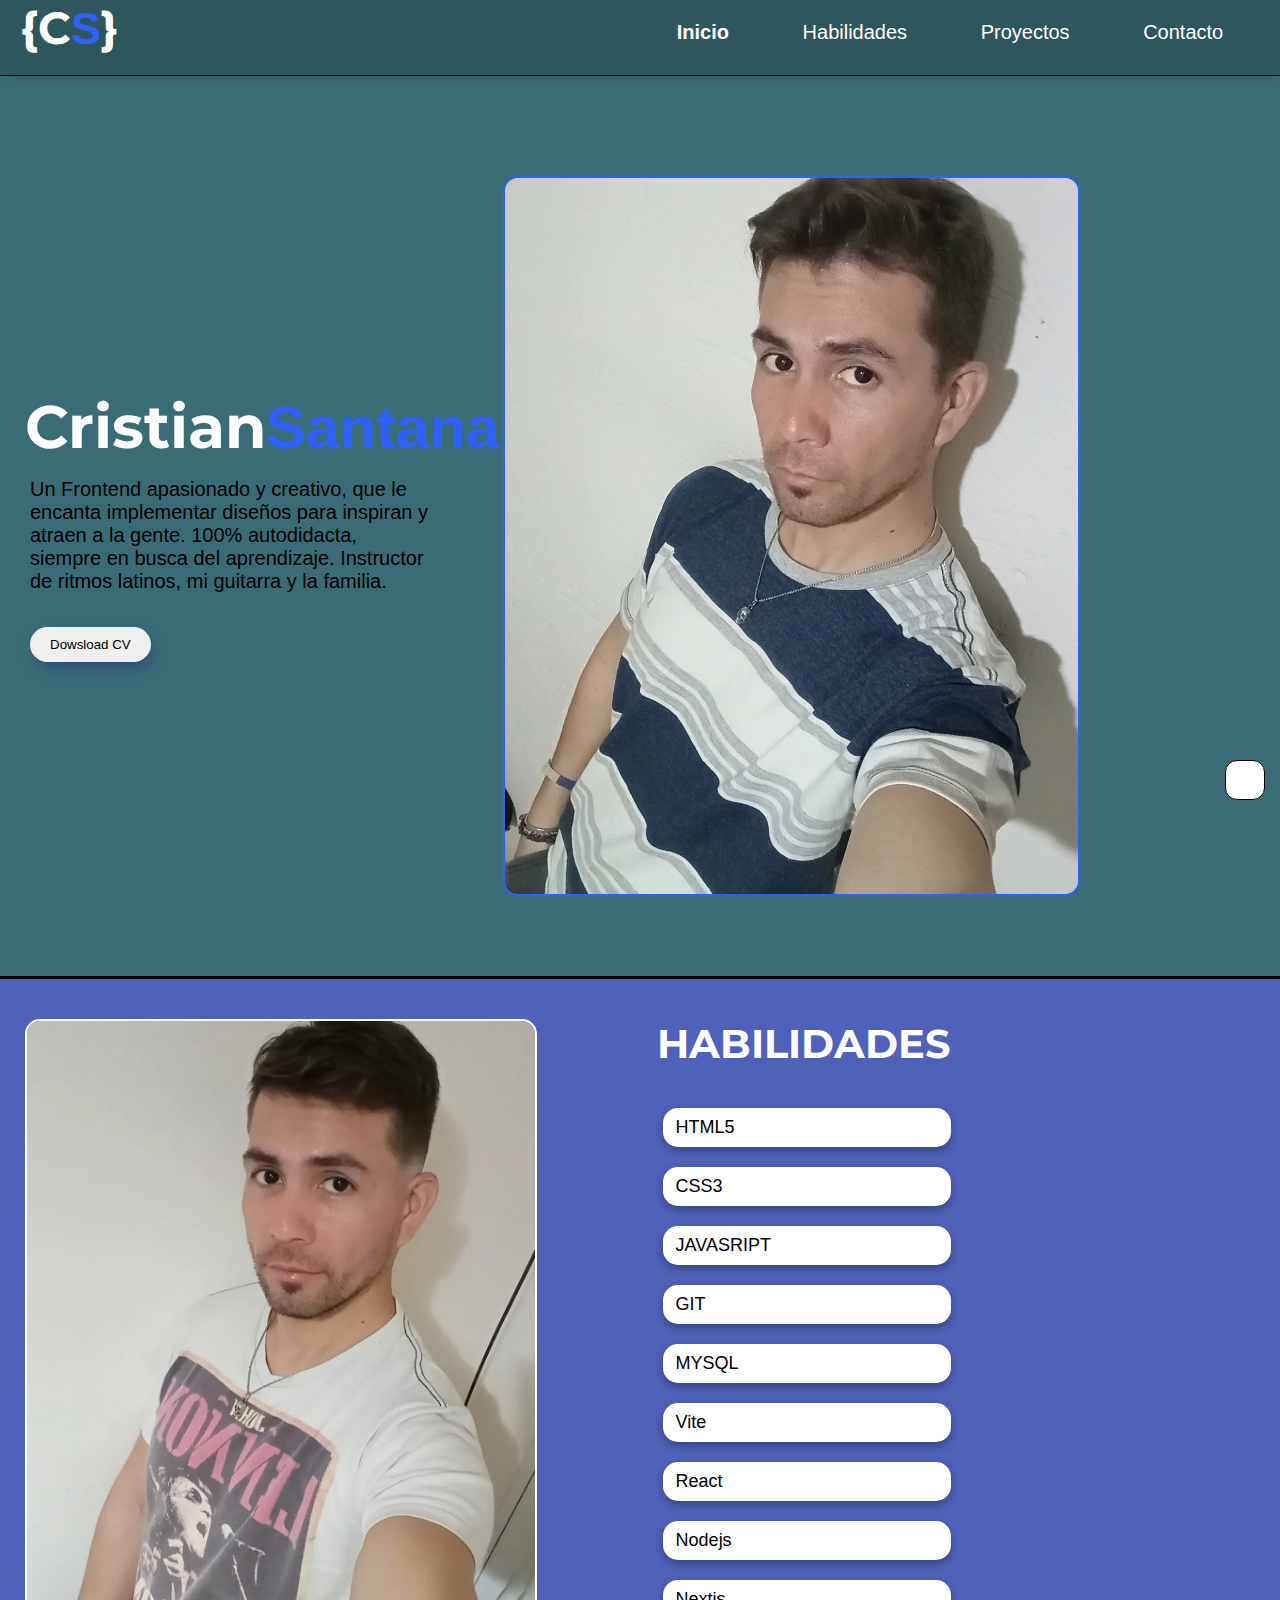
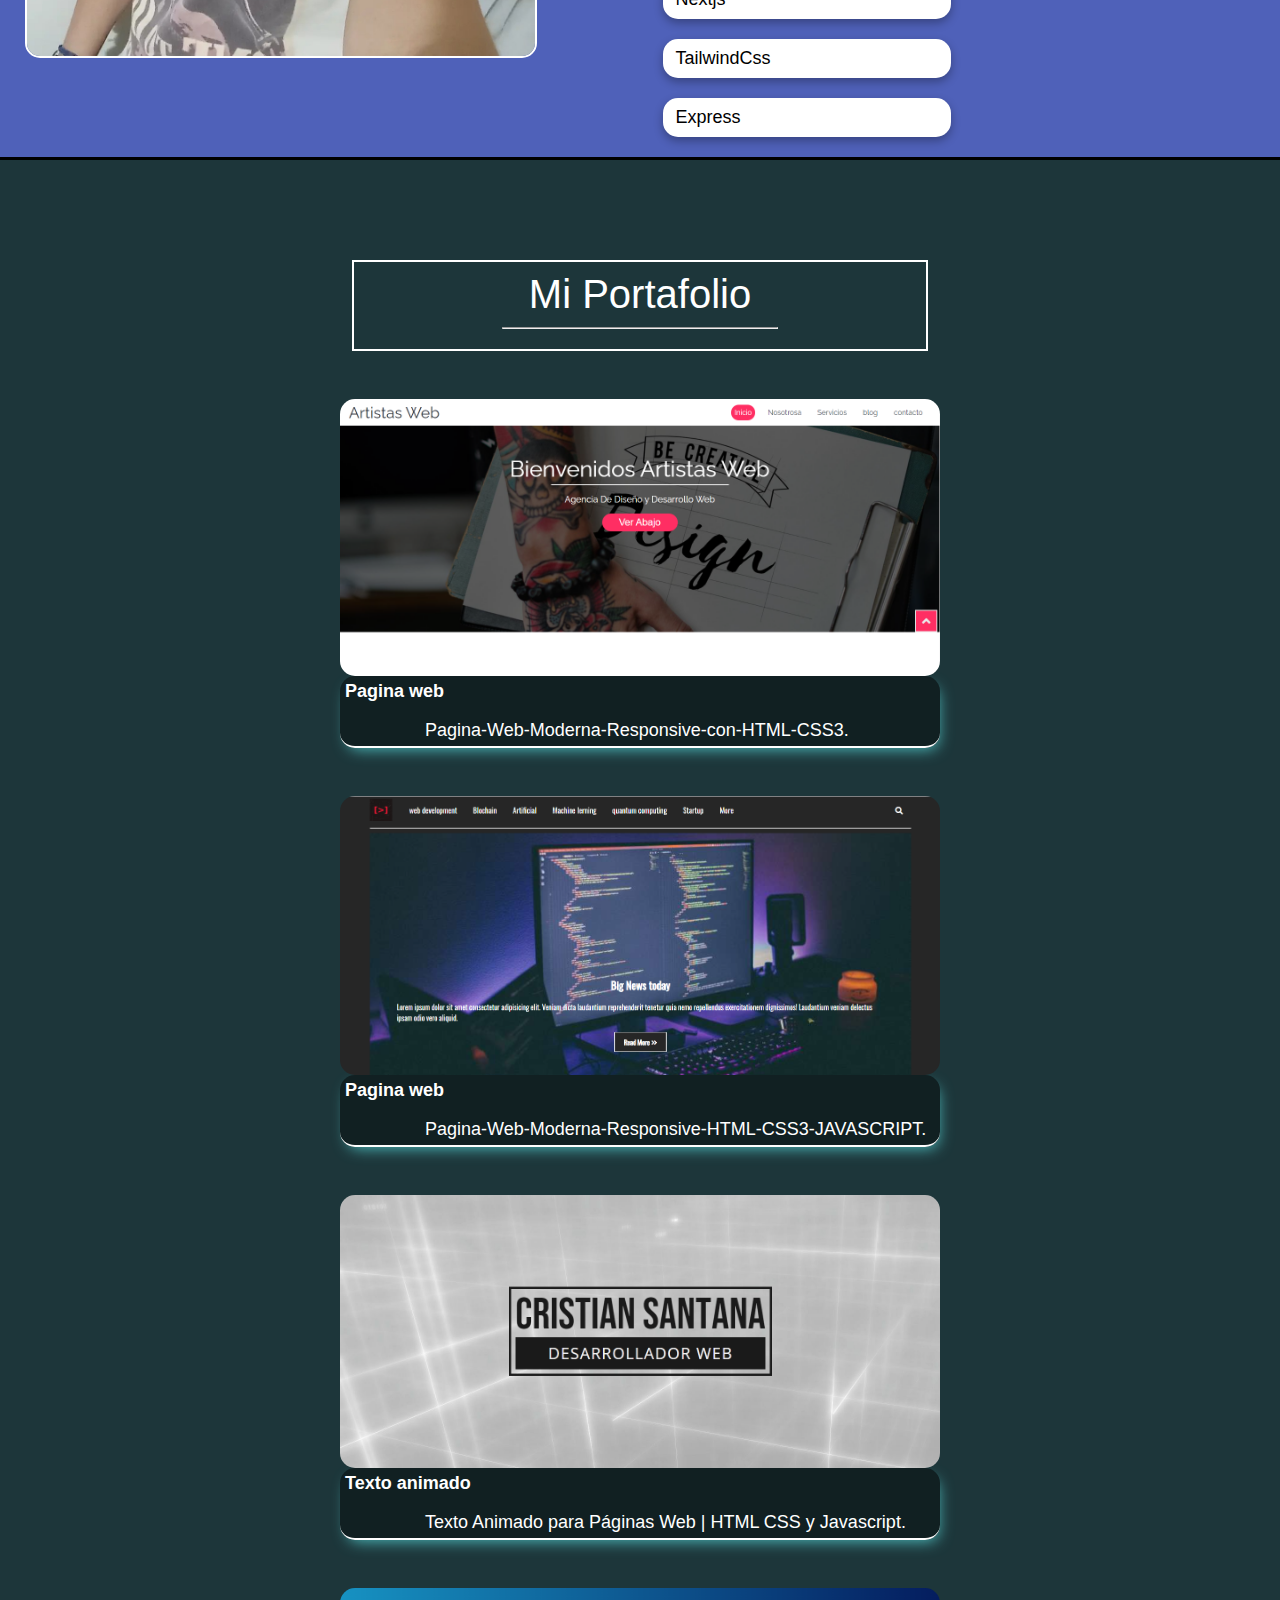
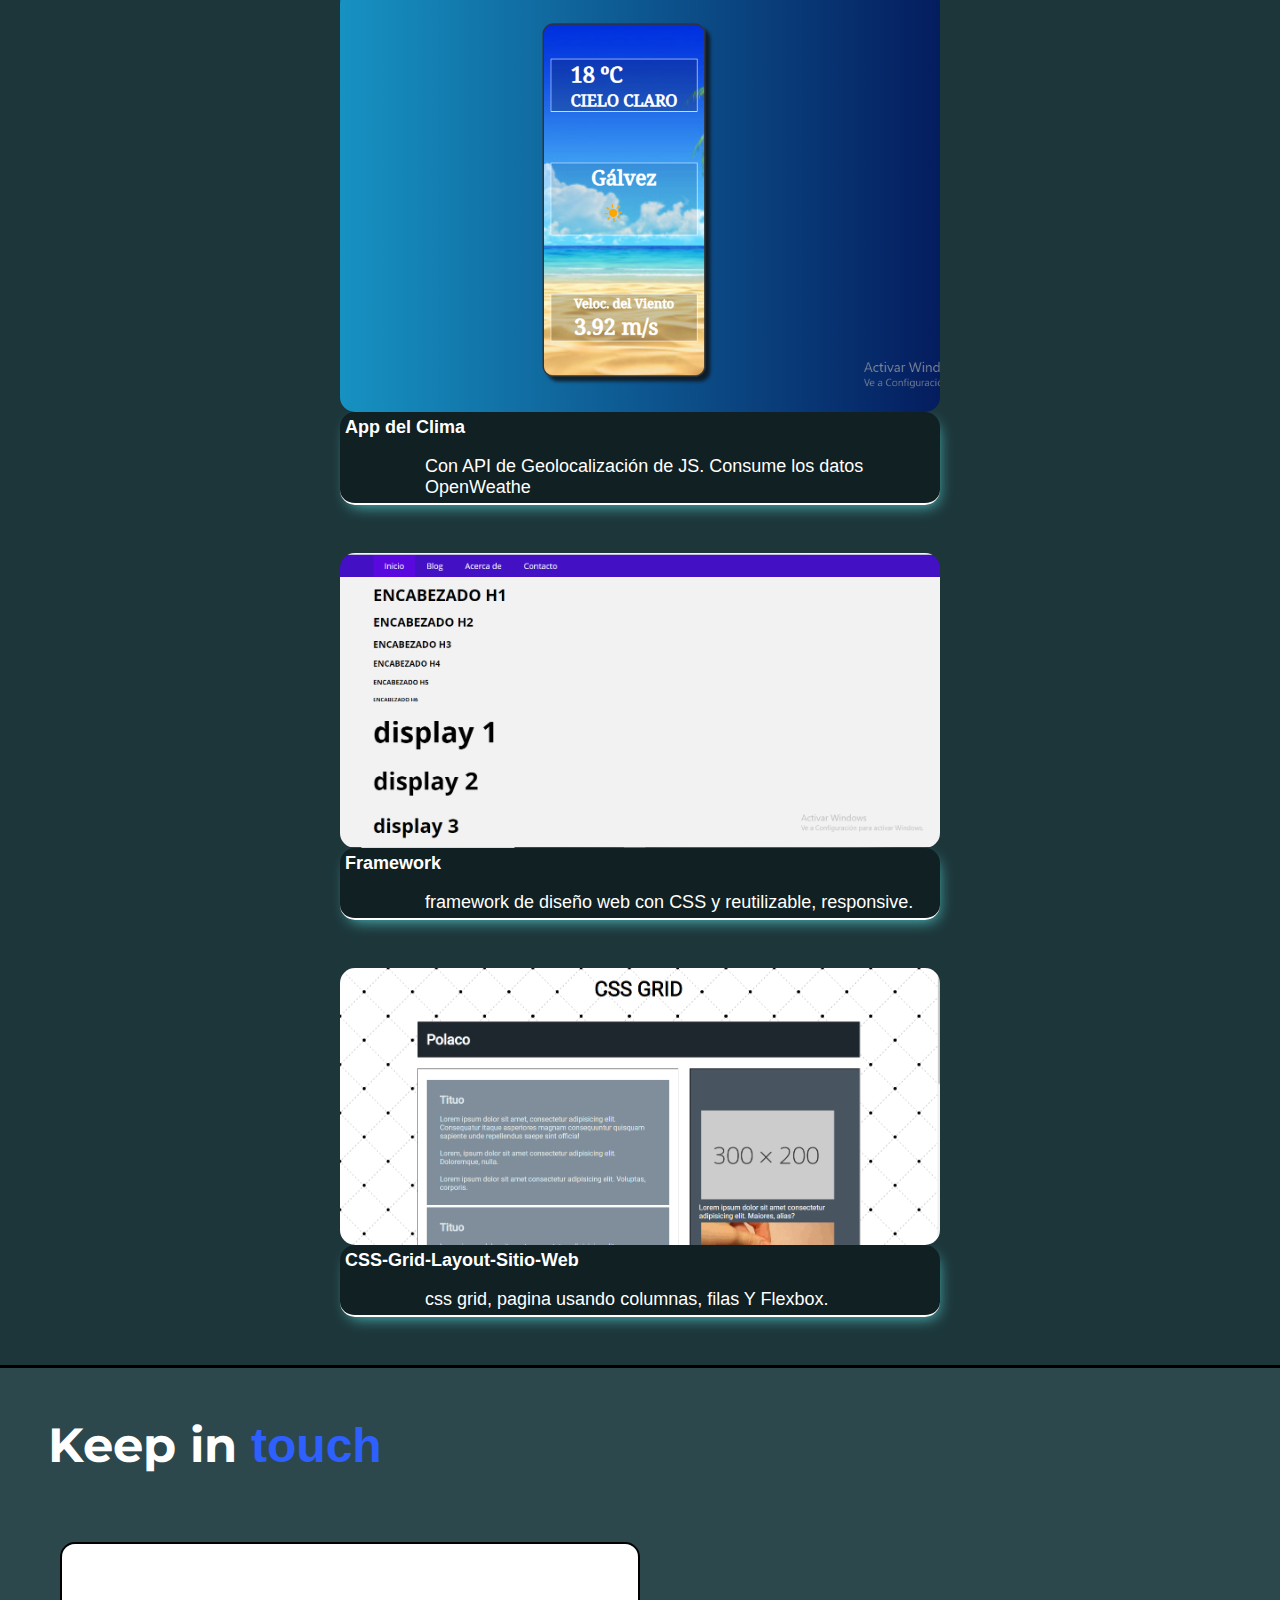
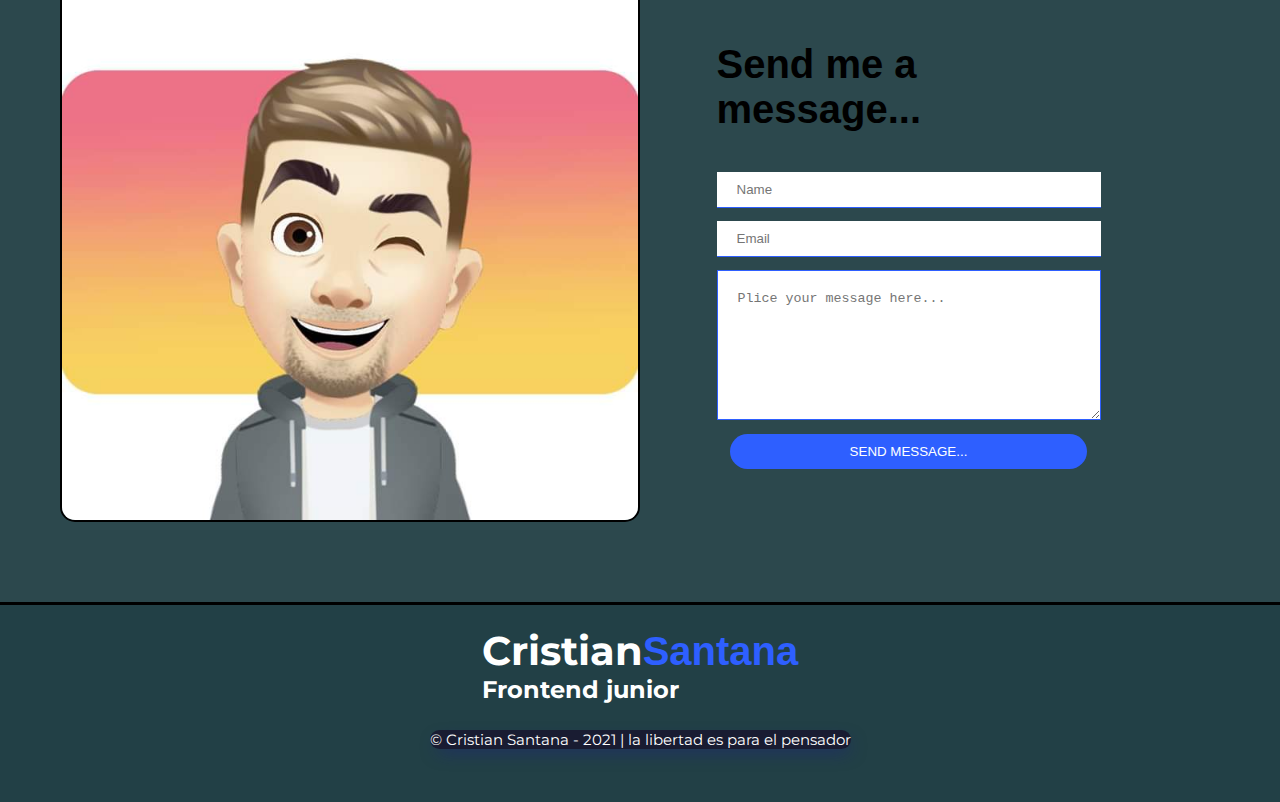
<file: index.html>
<!DOCTYPE html>
<html lang="es">
<head>
    <title>portafolio</title>
    <meta charset="UTF-8">
    <meta http-equiv="X-UA-Compatible" content="IE=edge">
    <meta name="viewport" content="width=device-width, initial-scale=1.0">

    <!---LINK--->
    <link rel="stylesheet" href="style.css">
    <link rel="stylesheet" href="toggle.css">
    <link rel="stylesheet" href="https://use.fontawesome.com/releases/v5.15.4/css/all.css" integrity="sha384-DyZ88mC6Up2uqS4h/KRgHuoeGwBcD4Ng9SiP4dIRy0EXTlnuz47vAwmeGwVChigm" crossorigin="anonymous">
    <link href="https://fonts.googleapis.com/css2?family=Montserrat:wght@100&display=swap" rel="stylesheet">  
</head>
<body class="">
    
    <!---NAVBAR---> 
    <div class="wrapper">
        <header>
            <nav class="navbar">
                <div class="brand">
                    <h2>{C<b>S</b>}</h2>
                </div>
                <div class="modo" id="modo">
                    <i class="fas fa-toggle-on"></i>
                </div>
                <input type="checkbox" id="check">
                <label for="check" class="checkbtn">
                    <i class="menu-icon"><img src="img/hamburger.png" alt="icono hamburgeza"></i>
                </label>
                
                 <ul class="menu">
                    <li><a class="active" href="#mein" ><b>Inicio</b></a></li>
                    <li><a href="#habilidades">Habilidades</a></li>
                    <li><a href="#portafolio">Proyectos</a></li>
                    <li><a href="#contacto">Contacto</a></li>
                 </ul>
            </nav>
        </header>
        
         <!---MAIN--->
        <main class="main" id="mein">
            <div class="info-content">
                <h1>Cristian<b>Santana</b></h1>
                <p>Un Frontend apasionado y creativo, que le encanta implementar diseños para inspiran y atraen a la gente. 100% autodidacta,
                    siempre en busca del
                    aprendizaje. Instructor de ritmos latinos, mi guitarra y la familia.  
                </p>
                <br>
                <a href="cv.pdf">
                    <button class="dowsload-cv">Dowsload CV</button>
                </a>
            </div>
            <img src="img/perfil(4).jpg" alt="Cristian G. Santana">
        </main>
    </div>
    
      <!---SOBRE MI--->
     <div class="abaut" id="habilidades">
         <img src="img/perfil(3).jpg" alt="Cristian G. Santana">
         <section class="skills">
             <h2 class="slkills-title">Habilidades</h2>
             <ul class="skills-list">
                 <li class="skills-skill">HTML5</li>
                 <li class="skills-skill">CSS3</li>
                 <li class="skills-skill">JAVASRIPT</li>
                 <li class="skills-skill">GIT</li>
                 <li class="skills-skill">MYSQL</li>
                 <li class="skills-skill">Vite</li>
                 <li class="skills-skill">React</li>
                  <li class="skills-skill">Nodejs</li>
                   <li class="skills-skill">Nextjs</li>
                    <li class="skills-skill">TailwindCss</li>
                    <li class="skills-skill">Express</li>
             </ul>
         </section> 

     </div>

      <!---PROYECTOS--->
     <section class="our-projects" id="portafolio">
         <div class="deg-background">
             <div class="ejeZproject">
                 <div class="container-project">

                     <div class="project-title">
                         <h2>Mi Portafolio</h2>
                         <hr> 
                        </div>
    
                        <div class="container-img">
                          <div class="item">
                            <img src="img/Captura2.PNG" class="item-img">
                           <a href="https://github.com/cristian-santana/Pagina-Web-Moderna-Responsive-con-HTML-CSS3">
                               <div class="item-text">
                            <h3>Pagina web</h3>
                              <p>Pagina-Web-Moderna-Responsive-con-HTML-CSS3.</p>
                           </div>
                       </a>
                      </div>
                             

                        
                          <div class="item">
                               <a href="https://github.com/cristian-santana/Sitio-Web-con-HTML-CSS-y-Javascript"> 
                                   <img src="img/Captura3.PNG" class="item-img">
                                <div class="item-text">
                               <h3>Pagina web</h3>
                               <p>Pagina-Web-Moderna-Responsive-HTML-CSS3-JAVASCRIPT.</p>
                             </div>  
                              </a> 
            
                               <div class="item">
                                <img src="img/Captura4.PNG" class="item-img">
                                   <a href="https://github.com/cristian-santana/Texto-Animado-HTML-CSS-y-Javascript">
                                    <div class="item-text">
                                        <h3>Texto animado</h3>
                                        <p>Texto Animado para Páginas Web | HTML CSS y Javascript.</p>
                                    </div> 
                                   </a>                      
                             
                                <div class="item">
                                    <img src="img/appClima.PNG" class="item-img">
                                     <a href="https://github.com/cristian-santana/AppdelClima">
                                        <div class="item-text">
                                            <h3>App del Clima</h3>
                                            <p>Con API de Geolocalización de JS. Consume los datos OpenWeathe</p>
                                       </div>
                                     </a>
                                  </div>
                              
                                <div class="item">
                                    <img src="img/Captura10.PNG" class="item-img">
                                   <a href="https://github.com/cristian-santana/Framework-de-CSS-estilo-Bootstrap">
                                    <div class="item-text">
                                         <h3>Framework</h3>
                                         <p>framework de diseño web con CSS y reutilizable, responsive.</p>
                                      </div>
                                   </a>
                              </div>             
                  
                               <div class="item">
                                <img src="img/Captura.PNG" class="item-img">
                               <a href="https://github.com/cristian-santana/CSS-Grid-Layout-Sitio-Web">
                                <div class="item-text">
                                    <h3>CSS-Grid-Layout-Sitio-Web</h3>
                                     <p>css grid, pagina usando columnas, filas Y Flexbox.</p>
                                  </div>
                               </a>
                               </div>  
                           </div>
                                             
                 </div>
             </div>
         </div>
     </section>

  <!---CONTACTO--->
  <div class="contact-section" id="contacto">
    <div class="contact-headings">
        <h2>Keep in <b>touch</b></h2>
        <div class="divider"></div>
      </div>

       <div class="container-contact">
          <img src="img/dibujo.jpg" alt="dibujo foto de perfil">
          <div class="container-contact">
           
  
            <form id="form" action="" class="form">
                <h4>Send me a message...</h4>
                <input name="name" required type="text" id="name" placeholder="Name">
                <input name="email" type="email" id="email" placeholder="Email">
                <textarea id="message" name="message" placeholder="Plice your message here..."></textarea>
                <button type="submit" class="btn-bubmit">send message... </button>
            </form>
            <a href="mailto:cs824454@gmail.com" id="trucazo">mail</a>
          </div>
          </div>
        </div>
          <!---CONTACTO--->

          <!---BTN-ARRIBA--->
          <button class="arriba">
            <a href="#">
                <span><i class="fas fa-angle-up"></i></span>
            </a>
          </button>

           <!---FOOTER--->
       <footer class="footer">
        <div class="footer-content">
            <h2>Cristian<b>Santana</b></h2>
            <h5>Frontend junior</h5>
        </div>
        <div class="sotial-network">
            <a href="https://www.linkedin.com/in/cristian-gabriel-santana-3863351b5/">
                <i class="fab fa-linkedin-in"></i>
            </a>
            <a href="https://github.com/cristian-santana">
                <i class="fab fa-github"></i>
            </a>
            <a href="https://t.me/Cs824454">
                <i class="fab fa-telegram-plane"></i>
            </a>
        </div>

        <div class="footer-text">
            <p>&copy; Cristian Santana - 2021 | la libertad es para el pensador</p>
        </div>
   <!---FOOTER--->
      

    <script src="main.js"></script>
</body>
</html>
</file>
<file: style.css>
:root {
    --primario:#fff;
    --secundario:#2e5fff;
    --fondo: #191c32;
    --negro:#000;
    --gris:#3a6c75;
    --fon2: #2a2f5d ;
}
*{
    margin: 0;
    padding: 0;
    box-sizing: border-box;
    -webkit-box-sizing: border-box;
    -moz-box-sizing: border-box;  
}

html{
    scroll-behavior: smooth;
}

section[id] {
    scroll-margin-top: 40px;
}

body{
 font-family: 'Montserrat', sans-serif;
}

/*---NAVBAR--*/
.wrapper {
    width: 100%;
    height: 100%;
    background-color: var(--fondo);
    color: var(--negro);
    font-size: 20px; 
}

.wrapper b {
    font-family: -apple-system, BlinkMacSystemFont, 'Segoe UI', Roboto, Oxygen, Ubuntu, Cantarell, 'Open Sans', 'Helvetica Neue', sans-serif;
}

.navbar{ 
    display: flex;
    justify-content: space-between;
    padding: 1em;
    background-color: rgba(0,0,0,0.2);
    border-bottom: 1px solid var(--negro);
    box-shadow: 3px 3px 11px -5px rgba(27, 71, 61, 0.69);    
}

.navbar ul li a {
    position: relative;
}

.navbar ul li a::before {
   content: "";
   height: 3px;
   width: 0%;
   background: var(--secundario);
   position: absolute;
   left: 0;
   bottom: -12px;
   transition: 0.4s ease-out;
}

.brand {
    margin-top: -20px;
    font-size: 30px;
    color: var(--primario); 
}

.brand b {
    color: var(--secundario);
}

/*---ICONO HAMBURGEZA--*/
.menu-icon img {
    width: 30px;
    height: 30px;
}

.menu-icon, #check{
    display: none;
}

/*---ICONO HAMBURGEZA--*/

.menu {
    display: flex;
    width: 50%;
    justify-content: space-around;
}

.menu li {
    list-style: none;
}

.menu a {
    color: var(--primario);
    text-decoration: none;
}

.menu .active {
    color: var(--secundario);
}

.menu a:hover{
    font-family: -apple-system, BlinkMacSystemFont, 'Segoe UI', Roboto, Oxygen, Ubuntu, Cantarell, 'Open Sans', 'Helvetica Neue', sans-serif;
    transition: 0.4s ease-out;
    color: var(--secundario);
}

.menu a:hover::before{
    width: 100%;
}
/*---NAVBAR--*/


/*---MAIN--*/
.main {
    margin: 0 auto;
    width: 100vw;
    height: 100vh;
    display: flex;
    align-items: center; 
    justify-content: space-between;
}

h1 {
    font-size: 3em;
    color: var(--primario);
    margin-left: 25px;
    margin-bottom: 15px;
}

h1 b {
    color: var(--secundario);  
}

.main p {
    color: var(--primario);
    width: 80%;
    margin-left: 30px;
}

.main img {
   
    width: 80%;
    height: 80%;
     margin-top: 20px;
     margin-right: 10em;
     border: 2px solid var(--secundario);
}

/*---BOTON--*/
.dowsload-cv {
    padding: 10px 20px;
    border: none;
    border-radius: 20px;
    margin-top: 10px;
    margin-left: 30px;
    cursor: pointer;
    box-shadow: 3px 7px 17px -5px rgba(27, 27, 134, 0.616);
    justify-content: center;
}

.dowsload-cv:hover{
    background-color: var(--secundario);
    box-shadow: 3px 3px 11px -5px rgba(102,231,200,.69);
    transition: 0.4s ease-out;
}
/*---BOTON--*/

img {
    border-radius: 15px;
}
/*---MAIN--*/


/*---ABOUT-INFO--*/
.abaut{
    display: flex;
    background-color: var(--fon2);
    border-top: 3px solid var(--negro);
    border-bottom: 3px solid var(--negro);
}

.abaut img{
    margin-top: 40px;
    width: 40%;
    height: 40%;
    margin-left: 25px;
    border: 2px solid var(--primario);
}

.slkills-title{
 text-align: center;
 color: var(--primario);
 font-size: 40px;
 text-transform: uppercase;
 font-weight: bold;
 margin: 40px 0px;
 margin-left: 3em;
 }

.skills-skill{
 
 font-size: 18px;
 font-weight: 500;
 box-shadow: 0 4px 10px rgba(0,0,0,0.30);
 border-radius: 15px;
 padding: 0.5em 0.7em;
 margin-bottom: 20px;
 background: var(--primario);
 font-family: -apple-system, BlinkMacSystemFont, 'Segoe UI', Roboto, Oxygen, Ubuntu,  Cantarell, 'Open Sans', 'Helvetica Neue', sans-serif;
 margin-left: 7em;
}

.skills-list {
list-style: none;
padding: 0;

display: block;
flex-wrap: wrap;

justify-content: center;
}

section p{
    color: var(--primario);
    font-size: 18px;
    margin-top: 1em;
    margin-left: 80px;
    display: flex;
}

section hr{
    display: flex;
    margin-top: 6em;
    margin-left: 90px;
}
/*---ABOUT-INFO--*/


/*---PROYECTOS--*/
.our-projects{
    position: relative;
    width: 100%;
    height: 100%;
    background-image: url(img/img-2.jpg);
    background-attachment: fixed;
    background-position: center;
    background-size: cover;
}
 

.our-projects .ejeZproject{
    position: relative;
    width: 100%;
    height: 100%;
    background: rgba(0,0,0,0.5);  
}

.our-projects .container-project{
  width: 90%;
  margin: auto;
  padding-top: 100px;
}

.our-projects .container-project .project-title {
    border: 2px solid var(--primario);
    padding: 10px;
    text-align: center;
    width: 50%;
    margin: auto;
    margin-bottom: 3em;
}

.our-projects .container-project .project-title h2{
    font-size: 40px;
    color: var(--primario);
    font-weight: normal;
    font-family: -apple-system, BlinkMacSystemFont, 'Segoe UI', Roboto, Oxygen, Ubuntu, Cantarell, 'Open Sans', 'Helvetica Neue', sans-serif;
}

.our-projects .container-project .project-title hr{
    background: var(--primario);
    width: 50%;
    margin: 10px auto;
}

.container-img {
    width: 600px;
    margin-left: auto;
    margin-right: auto;
   
  
    
    display: grid;
    grid-template-columns: repeat (1, 1fr );
}

.item-img{
    max-width: 100%;
    display: block;
   

}


 .item-text {
    background: transparent;
    border-bottom: 2px solid var(--primario);
    border-radius: 15px;
    padding: 5px; 
    font-family: -apple-system, BlinkMacSystemFont, 'Segoe UI', Roboto, Oxygen, Ubuntu, Cantarell, 'Open Sans', 'Helvetica Neue', sans-serif;
    cursor: pointer;
    margin-bottom: 3em;
    background-color: rgba(0,0,0,0.4);
    box-shadow: 3px 6px 15px -5px rgba(102,280,280,.69);  
}

.item-text h3{
    color: var(--primario);
    font-size: 18px;  
}

.item-text p{
    color: var(--primario);
    font-size: 18px;
}
.container-img a{
    text-decoration: none;
}
/*---PROYECTOS--*/


/*---CONTACTO--*/
.contact-section {
    background-color: var(--fondo);
    position: relative;
    width: 100%;
    height: 100%;
    border-top: 3px solid var(--negro);
}

.contact-section h2{
    font-size: 3em; 
    color: var(--primario); 
   padding: 1em;
  
   margin-bottom: -40px;
}

.contact-section h2 b{
  color: var(--secundario);
  font-family: -apple-system, BlinkMacSystemFont, 'Segoe UI', Roboto, Oxygen, Ubuntu, Cantarell, 'Open Sans', 'Helvetica Neue', sans-serif;
}

.container-contact{
    display: flex;
    padding: 3em;
    margin: 0 auto;
    justify-content: center;
    font-size: 20px;
    color: var(--primario);
}

.container-contact img{
    width: 50%;
    height: 50%;
    border: 2px solid var(--negro);
}

.form{
    display: flex;
    flex-direction: column;
    width: 30vw;
    margin-top: 2em;
}

.form h4 {
    font-size: 2em;
    margin-bottom: 1em;
    font-family: -apple-system, BlinkMacSystemFont, 'Segoe UI', Roboto, Oxygen, Ubuntu, Cantarell, 'Open Sans', 'Helvetica Neue', sans-serif;
}

.form input{
    padding: 10px 20px;
    margin-bottom: 1em;
    background: none;
    border: none;
    border-bottom: 1px solid var(--secundario);
    color: var(--primario);
    cursor: pointer;
}

.form input:hover{
    background-color: var(--gris);
    box-shadow: 3px 3px 11px -5px rgba(102,231,200,.89);
    transition: 0.4s ease-out;
}

.form textarea{
    height: 150px;
    background: none;
    color: var(--primario);
    padding: 1.5em;
    border: 1px solid var(--secundario);
    cursor: pointer;
}

.btn-bubmit{
    padding: 10px 20px;
    margin: 1em;
    border: none;
    text-transform: uppercase;
    background-color: var(--secundario);
    border-radius: 20px;
    color: var(--primario);
    cursor: pointer;
}

.btn-bubmit:hover{
    background-color: var(--gris);
    box-shadow: 3px 3px 11px -5px rgba(102,231,200,.89);
    color: var(--negro);
}

#trucazo{
    opacity: 0;
}

/*---CONTACTO--*/


/*---FOOTER--*/

.footer{
    display: flex;
    flex-direction: column;
    justify-content: center;
    align-items: center;
    width: 100%;
    height: 200px;
    background:  var(--fon2);
    border-top: 3px solid var(--negro);
    padding-bottom: 2em;
}

.footer-content h2{
    font-size: 2.5em;
    color: var(--primario);
}
.footer-content h5 {
    font-size: 1.5em;
    color: var(--primario);    
}

.footer-content  b{
    color: var(--secundario);
    font-family: -apple-system, BlinkMacSystemFont, 'Segoe UI', Roboto, Oxygen, Ubuntu, Cantarell, 'Open Sans', 'Helvetica Neue', sans-serif; 
}

.sotial-network{
    display: flex;
    justify-content: space-evenly;
    width: 300px;
    margin-top: 1em;
}

.sotial-network i{
    font-size: 2em;
    color: var(--primario);
    margin-bottom: 10px;
}

.sotial-network i:hover{
    background-color: var(--secundario);
    box-shadow: 3px 3px 11px -5px rgba(102,231,200,.89);
    transition: 0.4s ease-out;
    border-radius: 10px;
    color: var(--negro);
}

.footer-text p {
    color: var(--primario);
    font-size: 15px;
    margin-top: 10px;
    box-shadow: 3px 7px 17px -5px rgba(27, 27, 134, 0.616);
    border-radius: 10px;
    background-color: var(--fondo);
}
/*---FOOTER--*/


/*---BTN-ARRIBA--*/
.arriba {
    position: fixed;
    bottom: 100px;
    right: 0;
    width: 40px;
    height: 40px;
    border: 2px solid var(--primario);
    border-radius: 12px;
    background: var(--primario);
    z-index: 9999;

    display: flex;
    justify-content: center;
    align-items: center;
    cursor: pointer;
    transition: 400ms ;
    margin-right: 15px;
}

.arriba i {
    font-size: 30px; 
}

.arriba:hover{
    border: 2px solid var(--secundario);
    background: var(--negro);
    box-shadow: 3px 3px 11px -5px rgba(102,231,200,.89);
}

.arriba i:hover{
   color: var(--secundario);
}
/*---ARRIBA--*/
</file>
<file: toggle.css>
:root{
    --azul:  #4f61b9;
    --tercero:#18141467;;
}

/*---TOGGLE--*/
#modo {
    width: 15px;
    font-size: 35px;
    color: var(--gris);
    cursor: pointer;
    margin: auto;
}

.dark {
    background: var(--gris);
}

.dark .navbar {
    background: var(--fon2);
    background-color: rgba(0,0,0,0.2);
}

.dark .wrapper {
    background: var(--gris);
}

.dark .menu a {
    font-family: -apple-system, BlinkMacSystemFont, 'Segoe UI', Roboto, Oxygen, Ubuntu, Cantarell, 'Open Sans', 'Helvetica Neue', sans-serif;
}

.dark .menu .active {
    color: var(--primario);
}

.dark .check img{
    background: var(--negro);
}

.dark .main p{
    color: var(--negro);
    font-family: -apple-system, BlinkMacSystemFont, 'Segoe UI', Roboto, Oxygen, Ubuntu, Cantarell, 'Open Sans', 'Helvetica Neue', sans-serif;
}

.dark .abaut{
    background: var(--azul);
}

.dark .abaut p {
    color: var(--negro);
    font-family: -apple-system, BlinkMacSystemFont, 'Segoe UI', Roboto, Oxygen, Ubuntu, Cantarell, 'Open Sans', 'Helvetica Neue', sans-serif;
}

.dark .abaut section p{
    color: var(--primario);
}

.dark .contact-section{
    background: var(--tercero);
}

.dark .contact-section .form h4{
    color: var(--negro);
}

.dark .contact-section .form input {
    background: var(--primario);
    color: var(--negro);
}
.dark .contact-section .form textarea{
    background: var(--primario);
    color: var(--negro);
}

.dark .contact-section .form input:hover{
    background: var(--secundario);
    box-shadow: 3px 3px 11px -5px rgba(106, 102, 231, 0.69);
    color: var(--primario);
}

.dark .contact-section .form textarea:hover{
    background: var(--secundario);
    box-shadow: 3px 3px 11px -5px rgba(9, 42, 148, 0.69);
    color: var(--primario);
}

.dark .contact-section .form button:hover{
    background: var(--primario);
}

.dark .footer{
    background: var(--fon2);
    background-color: rgba(0,0,0,0.4);
}

.dark .arriba{
    border: 1px solid var(--negro);
}


.dark #modo {
    color: var(--negro);
}
/*---TOGGLE--*/


/*---MEDIA QUERI--*/

@media (max-width: 600px){
    .checkbtn{
        display: block;
    }

    .menu-icon{
        display: block;
        position: absolute;
        top: 20px;
        right: 20px;
    }

    .navbar .menu {
        display: block;
        position: absolute;
        top: 80px;
        left: -100%;
        background: var(--negro);
        width: 100%;
        height: 47vh;
        right: 0;
    }

    .navbar .menu li{
        padding: 1.8rem;
        display: flex;
        justify-content: center;
        margin: 0;
    }

    #check:checked ~ ul {
       left: 0;
       transition: all .25s;
    }

    .navbar .menu li .active {
        color: var(--primario);
    }

      /*---MAIN---*/ 
    .main {
        margin: 0;
        width: 100%;
        height: 100%;
        align-items: center;   
    }
    
     .main h1 {
        font-size: 1.5em;
        color: var(--primario);
        margin-top:5px;
    }
    
    .main p {
        font-size: 2opx;
        color: var(--primario);
        width: 60%;

    }

    .dowsload-cv{
        padding: 10px 15px;
        margin-bottom: 15px;
        margin-top: -5px;
        margin-left: 30px;
    }
    
    .main img {
        display: none;
        
    }
    /*---HABILIDADES---*/

    .abaut img{
       display: none;    
    }

    .slkills-title{
       font-family: -apple-system, BlinkMacSystemFont, 'Segoe UI', Roboto, Oxygen, Ubuntu,  Cantarell, 'Open Sans', 'Helvetica Neue',    sans-serif;
       color: var(--primario);
       font-size: 25px;
       margin-left: -10px; 
       margin-bottom: 15px;
       margin-top: 20px;
     }

 

    .skills-skill{
       font-size: 15px;
       font-weight: 500;
       box-shadow: 0 4px 10px rgba(0,0,0,0.30);
       padding: 0.5em 0.7em;
       margin: 15px;
       background: var(--primario);
       font-family: -apple-system, BlinkMacSystemFont, 'Segoe UI', Roboto, Oxygen, Ubuntu,  Cantarell, 'Open Sans', 'Helvetica Neue',     sans-serif;
       padding: 0.5em 0.7em;
    }

    .skills-list {
       padding: 0;
       display: flex;
       flex-wrap: wrap;
       justify-content: center;
       margin: 10px;
       margin-bottom: 10px;
    }

     section p{
        display: inline-block;
        font-size: 15px;
    }
    section hr{
        display: none;
    }

      
     /*---PROYECTOS--*/
 
    .our-projects .container-project{
         width: 100%;
         margin-left: 30%;
         margin-right: 0%;
    }

    .our-projects .container-project .project-title {
         width: 60%;
         margin-left:-35px;
         margin-bottom: 3em;
    }
    .container-img{
        width: 300px;
        margin-left: -70px;
       
    }

    .container-img a{
        font-size: 18px;
    }

     /*---CONTACTO--*/    
    .contact-section{
        display: flex;
        align-items: center;
        flex-direction: column;
    }
    
    .container-contact{
        display: block;
    }

    .contact-headings{
        margin-top: -20px;
    }
    
    .container-contact img{
        width: 300px;
        height: 300px;
        margin-left: -20px;
        justify-content: center;
        margin-top: -40px;
        margin-bottom: -40px;
    }
    
    .form{
        width: 50vw;
        margin-left: -35px;   
        margin-bottom: -50px;
    }

    .form h4 {
        margin-top: -15px;
        font-size: 30px;
    }

    /*---ARRIBA--*/
    .arriba {
         width: 30px;
        height: 30px;
    }

    .arriba i {
         font-size: 20px; 
    }

    /*---PROYECTOS--*/
    .our-projects .container-project .project-title h2{
        font-size: 20px;
        align-items: center;
    }

    .our-projects .container-project .project-img a img {
        width: calc(50% - 10px);
        align-items: center
    }

    .footer-text p {
        font-size: 12px;
    }
 

};
    
/*---MEDIA QUERI--*/
</file>
